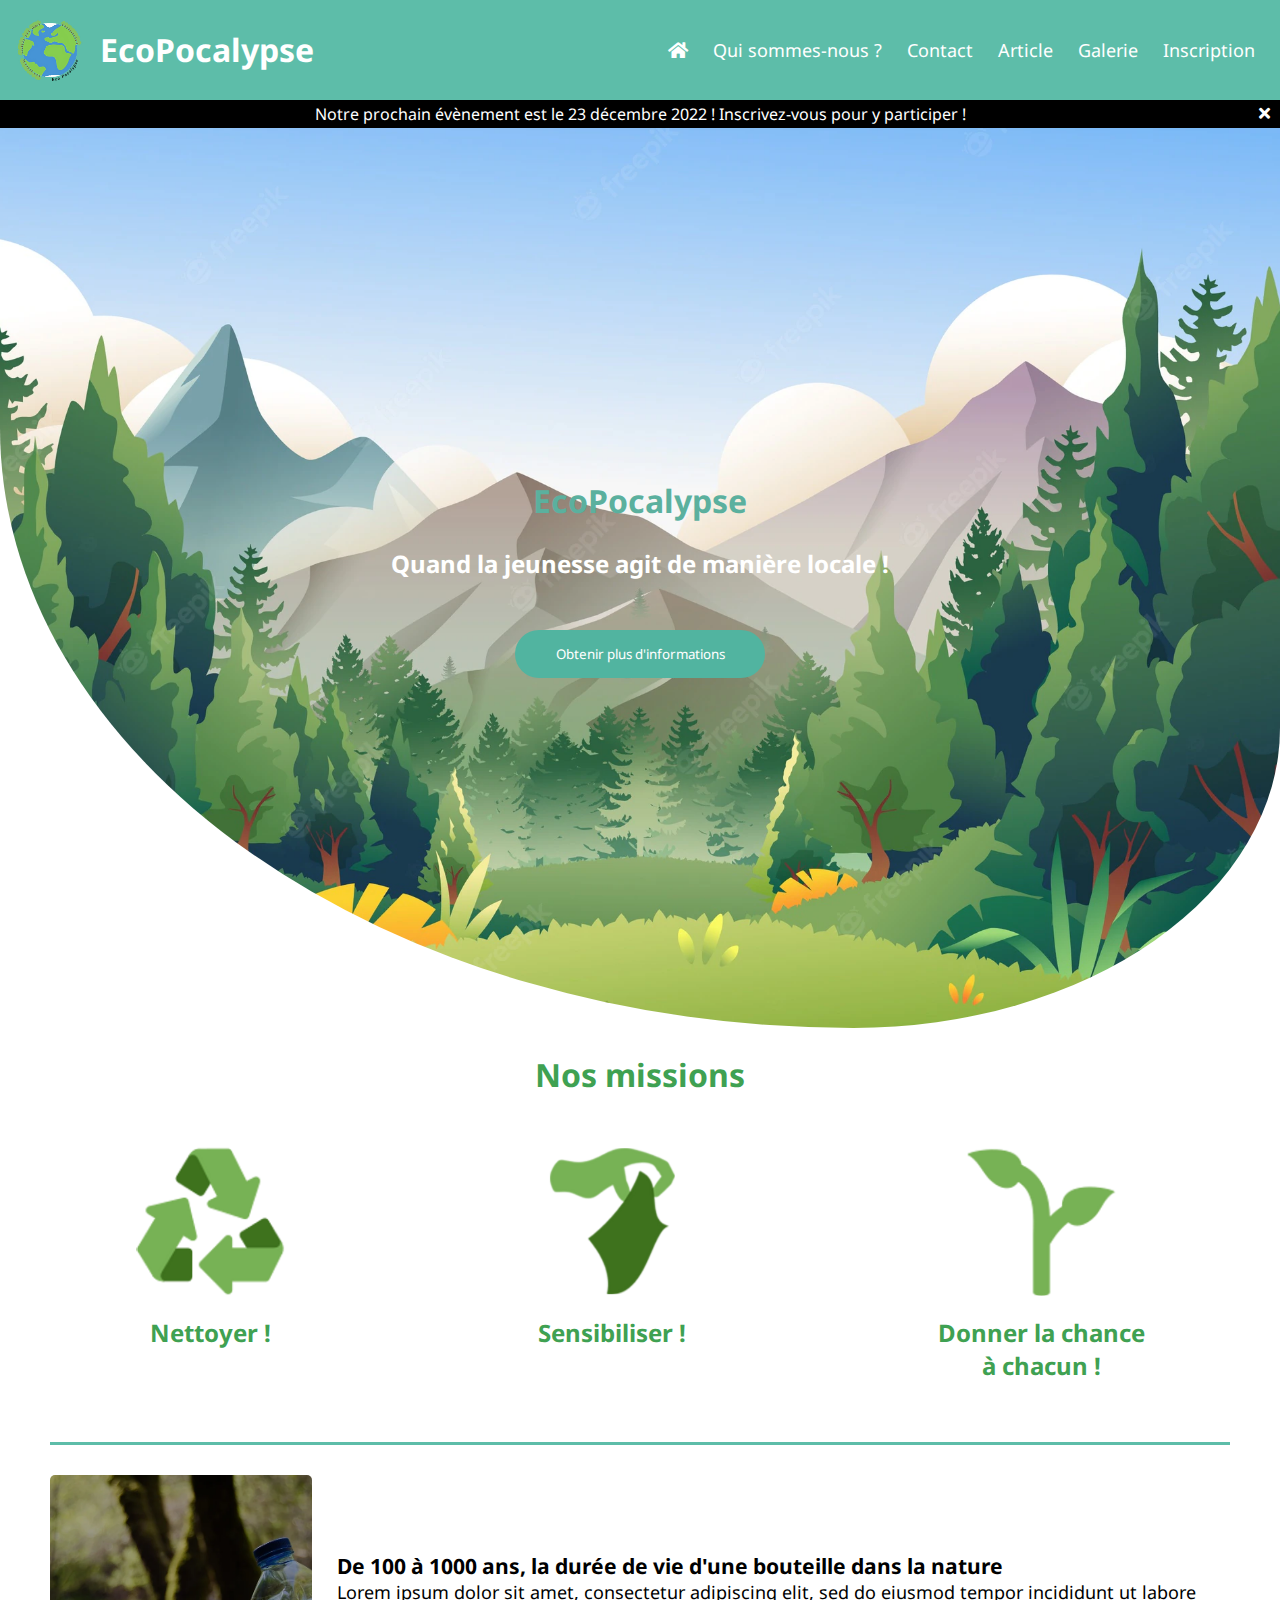
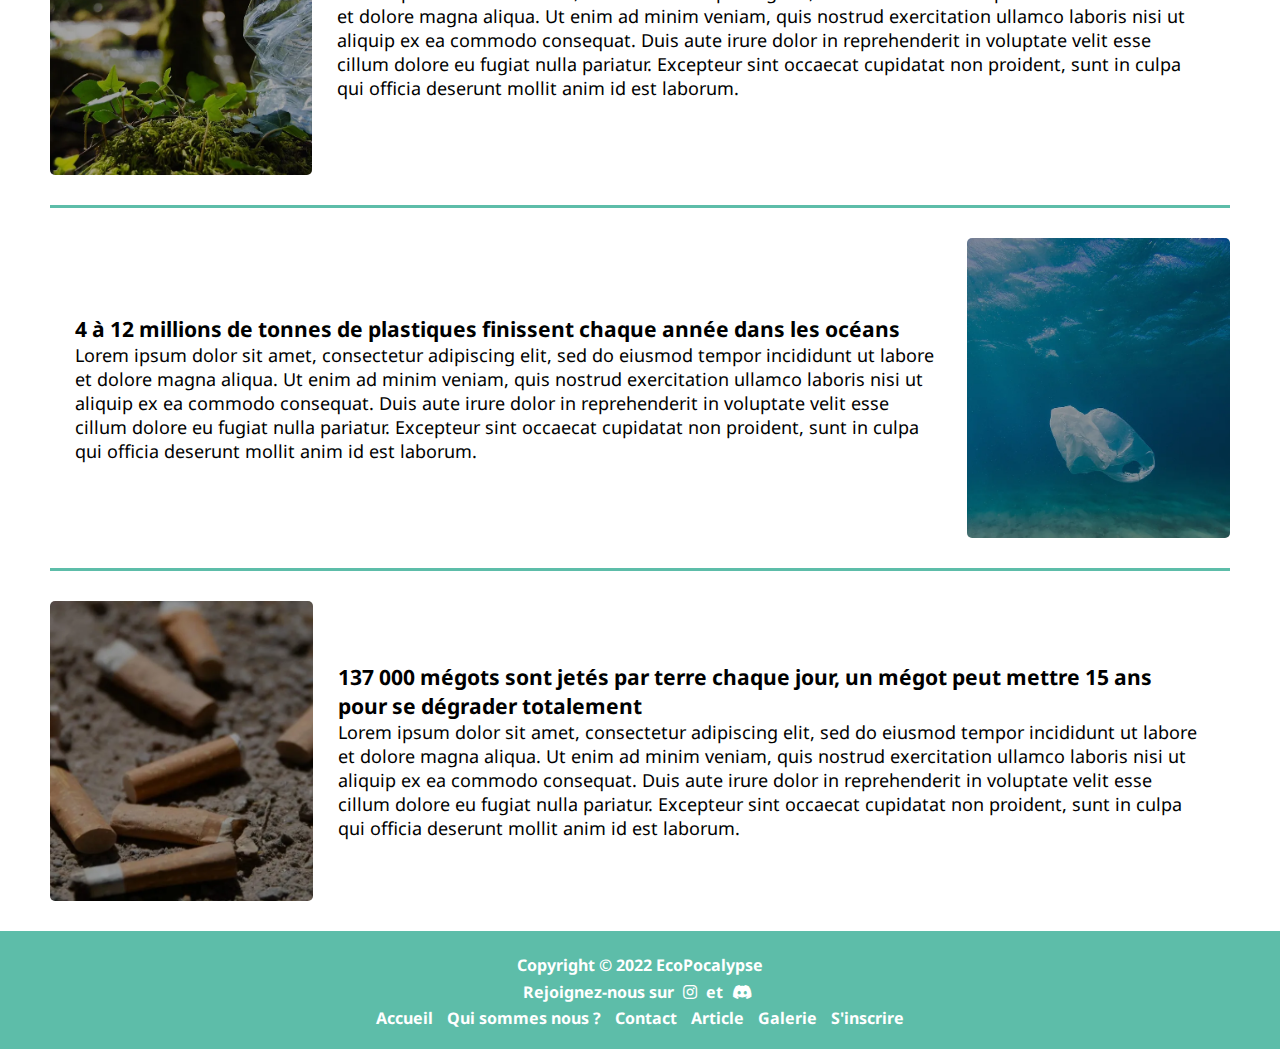
<file: index.html>
<!DOCTYPE html>
<html>
<head>
    <meta charset="UTF-8">
    <title>EcoPocalypse</title>
    <link rel="shortcut icon" href="assets/img/logo_asso.ico" type="image/x-icon">
    <link rel="stylesheet" href="assets/css/style.css">
    <link rel="stylesheet" href="http://use.fontawesome.com/releases/v5.15.4/css/all.css">
    <link rel="preconnect" href="https://fonts.googleapis.com">
    <link rel="preconnect" href="https://fonts.gstatic.com" crossorigin>
    <link href="https://fonts.googleapis.com/css2?family=Noto+Sans:wght@500&display=swap" rel="stylesheet">
</head>
    <body>
             <nav id="menu">
                     <img id="menu-logo" src="assets/img/logo_asso.webp" alt="logo_EcoPocalypse">
                 <a href="./index.html">
                     <h1 id="menu-name">EcoPocalypse</h1>
                 </a>
                    <div id="menu-list">
                        <a class="menu-item" href="index.html"><i class="fas fa-home"></i></a>
                        <a class="menu-item" href="about.html">Qui sommes-nous ?</a>
                        <a class="menu-item" href="contact.html">Contact</a>
                        <a class="menu-item" href="article.html">Article</a>
                        <a class="menu-item" href="gallery.html">Galerie</a>
                        <a class="menu-item" href="inscription.html">Inscription</a>
                    </div>
             </nav>
             <div id="agenda">Notre prochain évènement est le 23 décembre 2022 ! Inscrivez-vous pour y participer ! <i class="fas fa-times"></i></div>
             <div id="main">
                <h1 style="color: #5bb09e; margin-bottom: 25px">EcoPocalypse</h1>
                <h2>Quand la jeunesse agit de manière locale !</h2>
                 <a href="./about.html">
                <button id="moreInfo">Obtenir plus d'informations</button>
                 </a>
             </div>
             <h1 class="titre" style="color: rgb(63,161,82);">Nos missions</h1>
             <div class="missionContain"> 
                <div class="mission">
                    <img src="./assets/img/sensibiliser.webp" alt="">
                    <h2>Nettoyer !</h2>
                </div>
                <div class="mission">
                    <img src="./assets/img/recycle.webp" alt="">
                    <h2>Sensibiliser !</h2>
                </div>
                <div class="mission">
                    <img src="./assets/img/chance.webp" alt="">
                    <h2>Donner la chance<br>à chacun !</h2>
                </div>
             </div>
            <div class="invert">
                <div class="information">
                    <div class="informationtxt">
                        <h3>De 100 à 1000 ans, la durée de vie d'une bouteille dans la nature</h3>
                        Lorem ipsum dolor sit amet, consectetur adipiscing elit, sed do eiusmod tempor incididunt ut labore et dolore magna aliqua. Ut enim ad minim veniam, quis nostrud exercitation ullamco laboris nisi ut aliquip ex ea commodo consequat. Duis aute irure dolor in reprehenderit in voluptate velit esse cillum dolore eu fugiat nulla pariatur. Excepteur sint occaecat cupidatat non proident, sunt in culpa qui officia deserunt mollit anim id est laborum.
                    </div>
                    <img class="informationimg" src="./assets/img/bouteille.webp" alt="Photo d'une bouteille dans la nature">
                </div>
                <div class="information">
                    <div class="informationtxt">
                        <h3>4 à 12 millions de tonnes de plastiques finissent chaque année dans les océans</h3>
                        Lorem ipsum dolor sit amet, consectetur adipiscing elit, sed do eiusmod tempor incididunt ut labore et dolore magna aliqua. Ut enim ad minim veniam, quis nostrud exercitation ullamco laboris nisi ut aliquip ex ea commodo consequat. Duis aute irure dolor in reprehenderit in voluptate velit esse cillum dolore eu fugiat nulla pariatur. Excepteur sint occaecat cupidatat non proident, sunt in culpa qui officia deserunt mollit anim id est laborum.
                    </div>
                    <img class="informationimg" src="./assets/img/mer.webp" alt="Sac plastique dans la mer">
                </div>
                <div class="information">
                    <div class="informationtxt">
                        <h3>137 000 mégots sont jetés par terre chaque jour, un mégot peut mettre 15 ans pour se dégrader totalement</h3>
                        Lorem ipsum dolor sit amet, consectetur adipiscing elit, sed do eiusmod tempor incididunt ut labore et dolore magna aliqua. Ut enim ad minim veniam, quis nostrud exercitation ullamco laboris nisi ut aliquip ex ea commodo consequat. Duis aute irure dolor in reprehenderit in voluptate velit esse cillum dolore eu fugiat nulla pariatur. Excepteur sint occaecat cupidatat non proident, sunt in culpa qui officia deserunt mollit anim id est laborum.
                    </div>
                    <img class="informationimg" src="./assets/img/megots.webp" alt="Nombreux mégots dans la mer ">
                </div>
            </div>


             <footer>
                    <h4>Copyright © 2022 EcoPocalypse</h4>
                 <h4>Rejoignez-nous sur <a href="https://www.instagram.com/eco_pocalypse/?hl=fr"><i class="fab fa-instagram"></i></a>  et <a href="https://discord.gg/dvzsWpSbwV"><i class="fab fa-discord"></i></a></h4>
                 <h4>
                     <a href="./index.html">Accueil</a>
                     <a href="about.html">Qui sommes nous ?</a>
                     <a href="./contact.html">Contact</a>
                     <a href="./article.html">Article</a>
                     <a href="./gallery.html">Galerie</a>
                     <a href="./inscription.html">S'inscrire</a>
                 </h4>
                    
             </footer>
    </body>
</html>
</file>
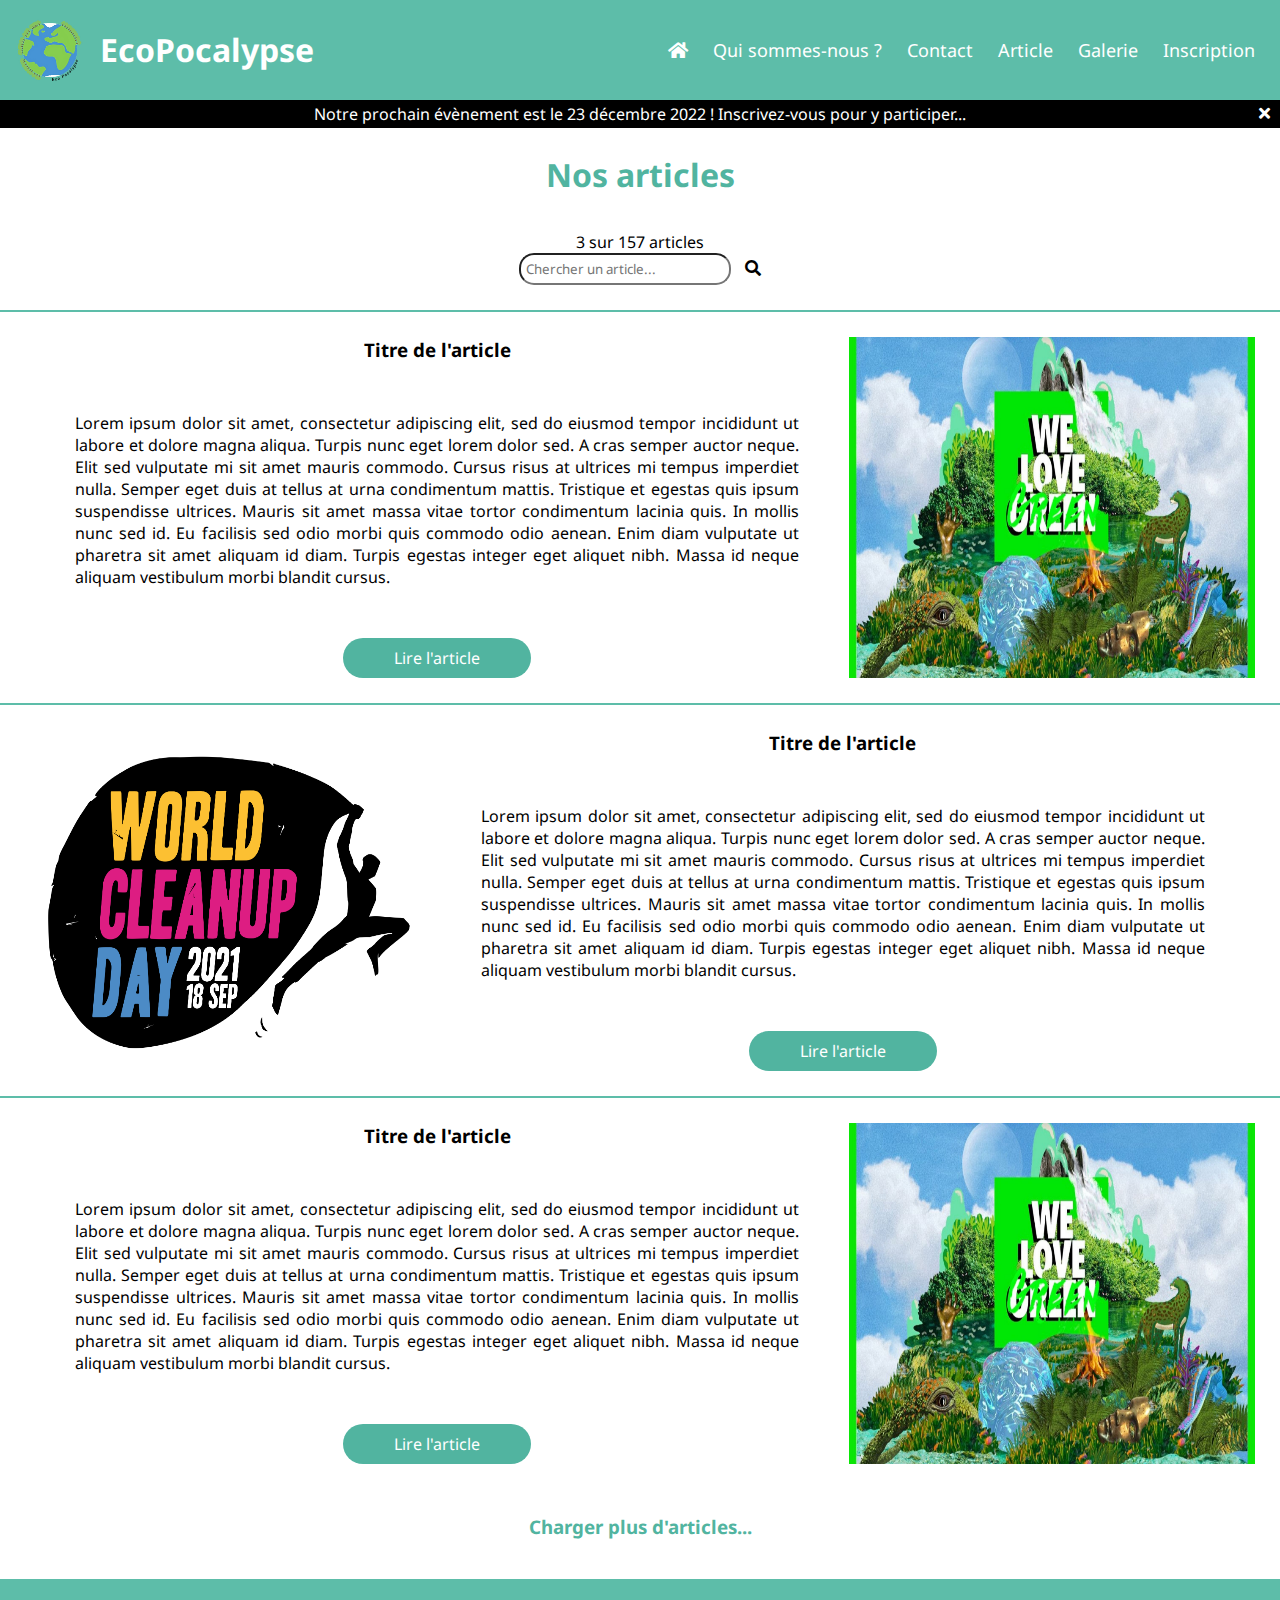
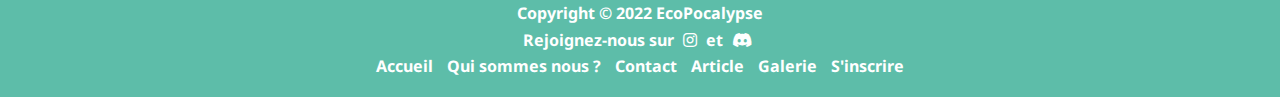
<file: article.html>
<!DOCTYPE html>
<html>
<head>
    <meta charset="UTF-8">
    <title>EcoPocalypse</title>
    <link rel="shortcut icon" href="assets/img/logo_asso.ico" type="image/x-icon">
    <link rel="stylesheet" href="assets/css/style.css">
    <link rel="stylesheet" href="http://use.fontawesome.com/releases/v5.15.4/css/all.css">
    <link rel="preconnect" href="https://fonts.googleapis.com">
    <link rel="preconnect" href="https://fonts.gstatic.com" crossorigin>
    <link href="https://fonts.googleapis.com/css2?family=Noto+Sans:wght@500&display=swap" rel="stylesheet">
</head>
    <body>
        <nav id="menu">
            <img id="menu-logo" src="assets/img/logo_asso.webp" alt="logo_EcoPocalypse">
            <h1 id="menu-name">EcoPocalypse</h1>
            <div id="menu-list">
                <a class="menu-item" href="index.html"><i class="fas fa-home"></i></a>
                <a class="menu-item" href="about.html">Qui sommes-nous ?</a>
                <a class="menu-item" href="contact.html">Contact</a>
                <a class="menu-item" href="article.html">Article</a>
                <a class="menu-item" href="gallery.html">Galerie</a>
                <a class="menu-item" href="inscription.html">Inscription</a>
            </div>
         </nav>
        <div id="agenda">Notre prochain évènement est le 23 décembre 2022 ! Inscrivez-vous pour y participer... <i class="fas fa-times"></i></div>

        <h1 class="titre"> Nos articles</h1>
        <div class="search">
           <p>3 sur 157 articles</p>
           <input type="text" name="search" id="search" placeholder="Chercher un article...">
            <label><i class="fas fa-search"></i></label>
        </div>
        <div class="articlecontain invert">
            <div class="article">
                <img src="./assets/img/WeLoveGreen.jpg" alt="temp">
                <div class="articletxt">
                    <h3 >Titre de l'article</h3>
                    <p>
                        Lorem ipsum dolor sit amet, consectetur adipiscing elit, sed do eiusmod tempor incididunt ut labore et dolore magna aliqua. Turpis nunc eget lorem dolor sed. A cras semper auctor neque. Elit sed vulputate mi sit amet mauris commodo. Cursus risus at ultrices mi tempus imperdiet nulla. Semper eget duis at tellus at urna condimentum mattis. Tristique et egestas quis ipsum suspendisse ultrices. Mauris sit amet massa vitae tortor condimentum lacinia quis. In mollis nunc sed id. Eu facilisis sed odio morbi quis commodo odio aenean. Enim diam vulputate ut pharetra sit amet aliquam id diam. Turpis egestas integer eget aliquet nibh. Massa id neque aliquam vestibulum morbi blandit cursus.
                    </p>
                    <a class="readButton" href="#">Lire l'article</a>
                </div>
            </div>
        
            <div class="article">
                <img src="./assets/img/WorldCleanUpDay.png" alt="temp">
                <div class="articletxt">
                    <h3 >Titre de l'article</h3>
                    <p>
                        Lorem ipsum dolor sit amet, consectetur adipiscing elit, sed do eiusmod tempor incididunt ut labore et dolore magna aliqua. Turpis nunc eget lorem dolor sed. A cras semper auctor neque. Elit sed vulputate mi sit amet mauris commodo. Cursus risus at ultrices mi tempus imperdiet nulla. Semper eget duis at tellus at urna condimentum mattis. Tristique et egestas quis ipsum suspendisse ultrices. Mauris sit amet massa vitae tortor condimentum lacinia quis. In mollis nunc sed id. Eu facilisis sed odio morbi quis commodo odio aenean. Enim diam vulputate ut pharetra sit amet aliquam id diam. Turpis egestas integer eget aliquet nibh. Massa id neque aliquam vestibulum morbi blandit cursus.
                    </p>
                    <a class="readButton" href="#">Lire l'article</a>
                </div>
            </div>
        
            <div class="article">
                <img src="./assets/img/WeLoveGreen.jpg" alt="temp">
                <div class="articletxt">
                    <h3>Titre de l'article</h3>
                    <p>
                        Lorem ipsum dolor sit amet, consectetur adipiscing elit, sed do eiusmod tempor incididunt ut labore et dolore magna aliqua. Turpis nunc eget lorem dolor sed. A cras semper auctor neque. Elit sed vulputate mi sit amet mauris commodo. Cursus risus at ultrices mi tempus imperdiet nulla. Semper eget duis at tellus at urna condimentum mattis. Tristique et egestas quis ipsum suspendisse ultrices. Mauris sit amet massa vitae tortor condimentum lacinia quis. In mollis nunc sed id. Eu facilisis sed odio morbi quis commodo odio aenean. Enim diam vulputate ut pharetra sit amet aliquam id diam. Turpis egestas integer eget aliquet nibh. Massa id neque aliquam vestibulum morbi blandit cursus.
                    </p>
                    <a class="readButton" href="#">Lire l'article</a>
                </div>

            </div>
        </div>
        

        <div>
           <h3 class="titre"> <a href="#">Charger plus d'articles...</a> </h3>
        </div>

        <footer>
            <h4>Copyright © 2022 EcoPocalypse</h4>
            <h4>Rejoignez-nous sur <a href="https://www.instagram.com/eco_pocalypse/?hl=fr"><i class="fab fa-instagram"></i></a>  et <a href="https://discord.gg/dvzsWpSbwV"><i class="fab fa-discord"></i></a></h4>
            <h4>
                <a href="./index.html">Accueil</a>
                <a href="about.html">Qui sommes nous ?</a>
                <a href="./contact.html">Contact</a>
                <a href="./article.html">Article</a>
                <a href="./gallery.html">Galerie</a>
                <a href="./inscription.html">S'inscrire</a>
            </h4>
            
        </footer>
    </body>
</html>
</file>
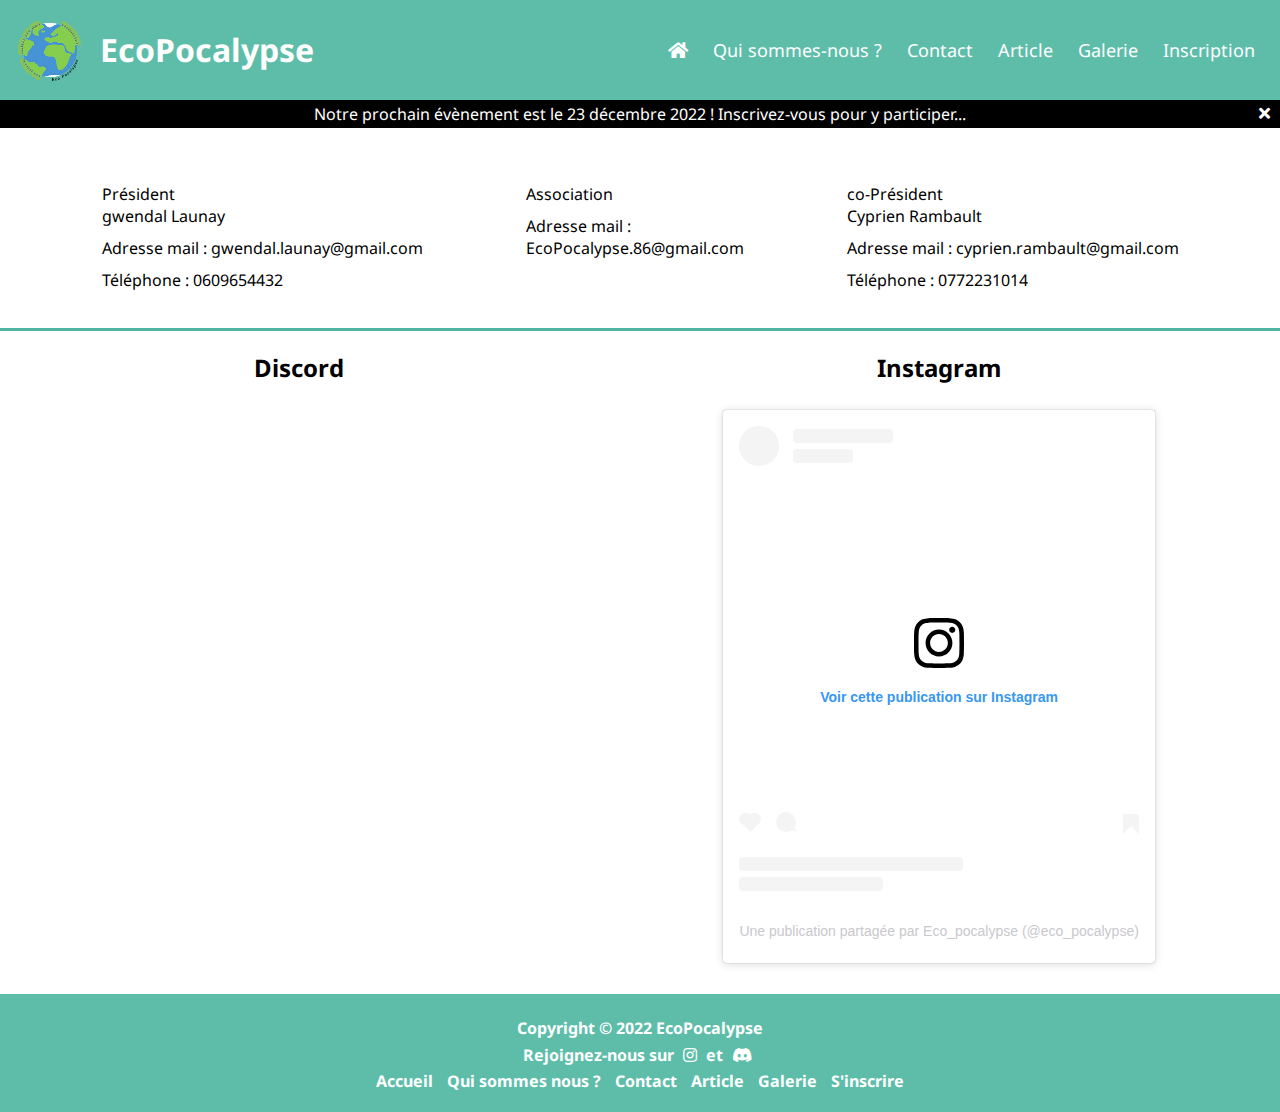
<file: contact.html>
<!DOCTYPE html>
<html>
<head>
    <meta charset="UTF-8">
    <title>EcoPocalypse</title>
    <link rel="shortcut icon" href="assets/img/logo_asso.ico" type="image/x-icon">
    <link rel="stylesheet" href="assets/css/style.css">
    <link rel="stylesheet" href="http://use.fontawesome.com/releases/v5.15.4/css/all.css">
    <link rel="preconnect" href="https://fonts.googleapis.com">
    <link rel="preconnect" href="https://fonts.gstatic.com" crossorigin>
    <link href="https://fonts.googleapis.com/css2?family=Noto+Sans:wght@500&display=swap" rel="stylesheet">
</head>
    <body>
        <nav id="menu">
            <img id="menu-logo" src="assets/img/logo_asso.webp" alt="logo_EcoPocalypse">
            <h1 id="menu-name">EcoPocalypse</h1>
            <ul id="menu-list">
                <a class="menu-item" href="index.html"><i class="fas fa-home"></i></a>
                <a class="menu-item" href="about.html">Qui sommes-nous ?</a>
                <a class="menu-item" href="contact.html">Contact</a>
                <a class="menu-item" href="article.html">Article</a>
                <a class="menu-item" href="gallery.html">Galerie</a>
                <a class="menu-item" href="inscription.html">Inscription</a>
            </ul>
         </nav>
        <div id="agenda">Notre prochain évènement est le 23 décembre 2022 ! Inscrivez-vous pour y participer... <i class="fas fa-times"></i></div>


        <div >
            <ul class="ContainMember">
                <ul class="member">
                    <li>Président<br>gwendal Launay</li>
                    <li>Adresse mail : gwendal.launay@gmail.com</li>
                    <li>Téléphone : 0609654432</li>
                </ul>
                <ul class="member">
                    <li>Association</li>
                    <li>Adresse mail : <br>EcoPocalypse.86@gmail.com</li>
                </ul>
                
                <ul class="member">
                    <li>co-Président<br>Cyprien  Rambault</li>
                    <li>Adresse mail : cyprien.rambault@gmail.com</li>
                    <li>Téléphone : 0772231014</li>
                </ul>
            </ul>
        </div>
        <div class="socialmedia">
            <div class="mediabox">
                <h2>Discord</h2>
                <iframe src="https://discord.com/widget?id=736324221654925424&theme=dark" width="350" height="500" allowtransparency="true" frameborder="0" sandbox="allow-popups allow-popups-to-escape-sandbox allow-same-origin allow-scripts"></iframe>
            </div>
            <div class="mediabox">
                <h2>Instagram</h2>
                <blockquote class="instagram-media" data-instgrm-captioned data-instgrm-permalink="https://www.instagram.com/p/CkWLL6UsOqz/?utm_source=ig_embed&amp;utm_campaign=loading" data-instgrm-version="14" style=" background:#FFF; border:0; border-radius:3px; box-shadow:0 0 1px 0 rgba(0,0,0,0.5),0 1px 10px 0 rgba(0,0,0,0.15); margin: 1px; max-width:540px; min-width:326px; padding:0; width:99.375%; width:-webkit-calc(100% - 2px); width:calc(100% - 2px);"><div style="padding:16px;"> <a href="https://www.instagram.com/p/CkWLL6UsOqz/?utm_source=ig_embed&amp;utm_campaign=loading" style=" background:#FFFFFF; line-height:0; padding:0 0; text-align:center; text-decoration:none; width:100%;" target="_blank"> <div style=" display: flex; flex-direction: row; align-items: center;"> <div style="background-color: #F4F4F4; border-radius: 50%; flex-grow: 0; height: 40px; margin-right: 14px; width: 40px;"></div> <div style="display: flex; flex-direction: column; flex-grow: 1; justify-content: center;"> <div style=" background-color: #F4F4F4; border-radius: 4px; flex-grow: 0; height: 14px; margin-bottom: 6px; width: 100px;"></div> <div style=" background-color: #F4F4F4; border-radius: 4px; flex-grow: 0; height: 14px; width: 60px;"></div></div></div><div style="padding: 19% 0;"></div> <div style="display:block; height:50px; margin:0 auto 12px; width:50px;"><svg width="50px" height="50px" viewBox="0 0 60 60" version="1.1" xmlns="https://www.w3.org/2000/svg" xmlns:xlink="https://www.w3.org/1999/xlink"><g stroke="none" stroke-width="1" fill="none" fill-rule="evenodd"><g transform="translate(-511.000000, -20.000000)" fill="#000000"><g><path d="M556.869,30.41 C554.814,30.41 553.148,32.076 553.148,34.131 C553.148,36.186 554.814,37.852 556.869,37.852 C558.924,37.852 560.59,36.186 560.59,34.131 C560.59,32.076 558.924,30.41 556.869,30.41 M541,60.657 C535.114,60.657 530.342,55.887 530.342,50 C530.342,44.114 535.114,39.342 541,39.342 C546.887,39.342 551.658,44.114 551.658,50 C551.658,55.887 546.887,60.657 541,60.657 M541,33.886 C532.1,33.886 524.886,41.1 524.886,50 C524.886,58.899 532.1,66.113 541,66.113 C549.9,66.113 557.115,58.899 557.115,50 C557.115,41.1 549.9,33.886 541,33.886 M565.378,62.101 C565.244,65.022 564.756,66.606 564.346,67.663 C563.803,69.06 563.154,70.057 562.106,71.106 C561.058,72.155 560.06,72.803 558.662,73.347 C557.607,73.757 556.021,74.244 553.102,74.378 C549.944,74.521 548.997,74.552 541,74.552 C533.003,74.552 532.056,74.521 528.898,74.378 C525.979,74.244 524.393,73.757 523.338,73.347 C521.94,72.803 520.942,72.155 519.894,71.106 C518.846,70.057 518.197,69.06 517.654,67.663 C517.244,66.606 516.755,65.022 516.623,62.101 C516.479,58.943 516.448,57.996 516.448,50 C516.448,42.003 516.479,41.056 516.623,37.899 C516.755,34.978 517.244,33.391 517.654,32.338 C518.197,30.938 518.846,29.942 519.894,28.894 C520.942,27.846 521.94,27.196 523.338,26.654 C524.393,26.244 525.979,25.756 528.898,25.623 C532.057,25.479 533.004,25.448 541,25.448 C548.997,25.448 549.943,25.479 553.102,25.623 C556.021,25.756 557.607,26.244 558.662,26.654 C560.06,27.196 561.058,27.846 562.106,28.894 C563.154,29.942 563.803,30.938 564.346,32.338 C564.756,33.391 565.244,34.978 565.378,37.899 C565.522,41.056 565.552,42.003 565.552,50 C565.552,57.996 565.522,58.943 565.378,62.101 M570.82,37.631 C570.674,34.438 570.167,32.258 569.425,30.349 C568.659,28.377 567.633,26.702 565.965,25.035 C564.297,23.368 562.623,22.342 560.652,21.575 C558.743,20.834 556.562,20.326 553.369,20.18 C550.169,20.033 549.148,20 541,20 C532.853,20 531.831,20.033 528.631,20.18 C525.438,20.326 523.257,20.834 521.349,21.575 C519.376,22.342 517.703,23.368 516.035,25.035 C514.368,26.702 513.342,28.377 512.574,30.349 C511.834,32.258 511.326,34.438 511.181,37.631 C511.035,40.831 511,41.851 511,50 C511,58.147 511.035,59.17 511.181,62.369 C511.326,65.562 511.834,67.743 512.574,69.651 C513.342,71.625 514.368,73.296 516.035,74.965 C517.703,76.634 519.376,77.658 521.349,78.425 C523.257,79.167 525.438,79.673 528.631,79.82 C531.831,79.965 532.853,80.001 541,80.001 C549.148,80.001 550.169,79.965 553.369,79.82 C556.562,79.673 558.743,79.167 560.652,78.425 C562.623,77.658 564.297,76.634 565.965,74.965 C567.633,73.296 568.659,71.625 569.425,69.651 C570.167,67.743 570.674,65.562 570.82,62.369 C570.966,59.17 571,58.147 571,50 C571,41.851 570.966,40.831 570.82,37.631"></path></g></g></g></svg></div><div style="padding-top: 8px;"> <div style=" color:#3897f0; font-family:Arial,sans-serif; font-size:14px; font-style:normal; font-weight:550; line-height:18px;">Voir cette publication sur Instagram</div></div><div style="padding: 12.5% 0;"></div> <div style="display: flex; flex-direction: row; margin-bottom: 14px; align-items: center;"><div> <div style="background-color: #F4F4F4; border-radius: 50%; height: 12.5px; width: 12.5px; transform: translateX(0px) translateY(7px);"></div> <div style="background-color: #F4F4F4; height: 12.5px; transform: rotate(-45deg) translateX(3px) translateY(1px); width: 12.5px; flex-grow: 0; margin-right: 14px; margin-left: 2px;"></div> <div style="background-color: #F4F4F4; border-radius: 50%; height: 12.5px; width: 12.5px; transform: translateX(9px) translateY(-18px);"></div></div><div style="margin-left: 8px;"> <div style=" background-color: #F4F4F4; border-radius: 50%; flex-grow: 0; height: 20px; width: 20px;"></div> <div style=" width: 0; height: 0; border-top: 2px solid transparent; border-left: 6px solid #f4f4f4; border-bottom: 2px solid transparent; transform: translateX(16px) translateY(-4px) rotate(30deg)"></div></div><div style="margin-left: auto;"> <div style=" width: 0px; border-top: 8px solid #F4F4F4; border-right: 8px solid transparent; transform: translateY(16px);"></div> <div style=" background-color: #F4F4F4; flex-grow: 0; height: 12px; width: 16px; transform: translateY(-4px);"></div> <div style=" width: 0; height: 0; border-top: 8px solid #F4F4F4; border-left: 8px solid transparent; transform: translateY(-4px) translateX(8px);"></div></div></div> <div style="display: flex; flex-direction: column; flex-grow: 1; justify-content: center; margin-bottom: 24px;"> <div style=" background-color: #F4F4F4; border-radius: 4px; flex-grow: 0; height: 14px; margin-bottom: 6px; width: 224px;"></div> <div style=" background-color: #F4F4F4; border-radius: 4px; flex-grow: 0; height: 14px; width: 144px;"></div></div></a><p style=" color:#c9c8cd; font-family:Arial,sans-serif; font-size:14px; line-height:17px; margin-bottom:0; margin-top:8px; overflow:hidden; padding:8px 0 7px; text-align:center; text-overflow:ellipsis; white-space:nowrap;"><a href="https://www.instagram.com/p/CkWLL6UsOqz/?utm_source=ig_embed&amp;utm_campaign=loading" style=" color:#c9c8cd; font-family:Arial,sans-serif; font-size:14px; font-style:normal; font-weight:normal; line-height:17px; text-decoration:none;" target="_blank">Une publication partagée par Eco_pocalypse (@eco_pocalypse)</a></p></div></blockquote> <script async src="//www.instagram.com/embed.js"></script>
            </div>
            
        </div>
          
            <footer>
                <h4>Copyright © 2022 EcoPocalypse</h4>
                <h4>Rejoignez-nous sur <a href="https://www.instagram.com/eco_pocalypse/?hl=fr"><i class="fab fa-instagram"></i></a>  et <a href="https://discord.gg/dvzsWpSbwV"><i class="fab fa-discord"></i></a></h4>
                <h4>
                    <a href="./index.html">Accueil</a>
                    <a href="about.html">Qui sommes nous ?</a>
                    <a href="./contact.html">Contact</a>
                    <a href="./article.html">Article</a>
                    <a href="./gallery.html">Galerie</a>
                    <a href="./inscription.html">S'inscrire</a>
                </h4>
                
            </footer>
    </body>
</html>
</file>
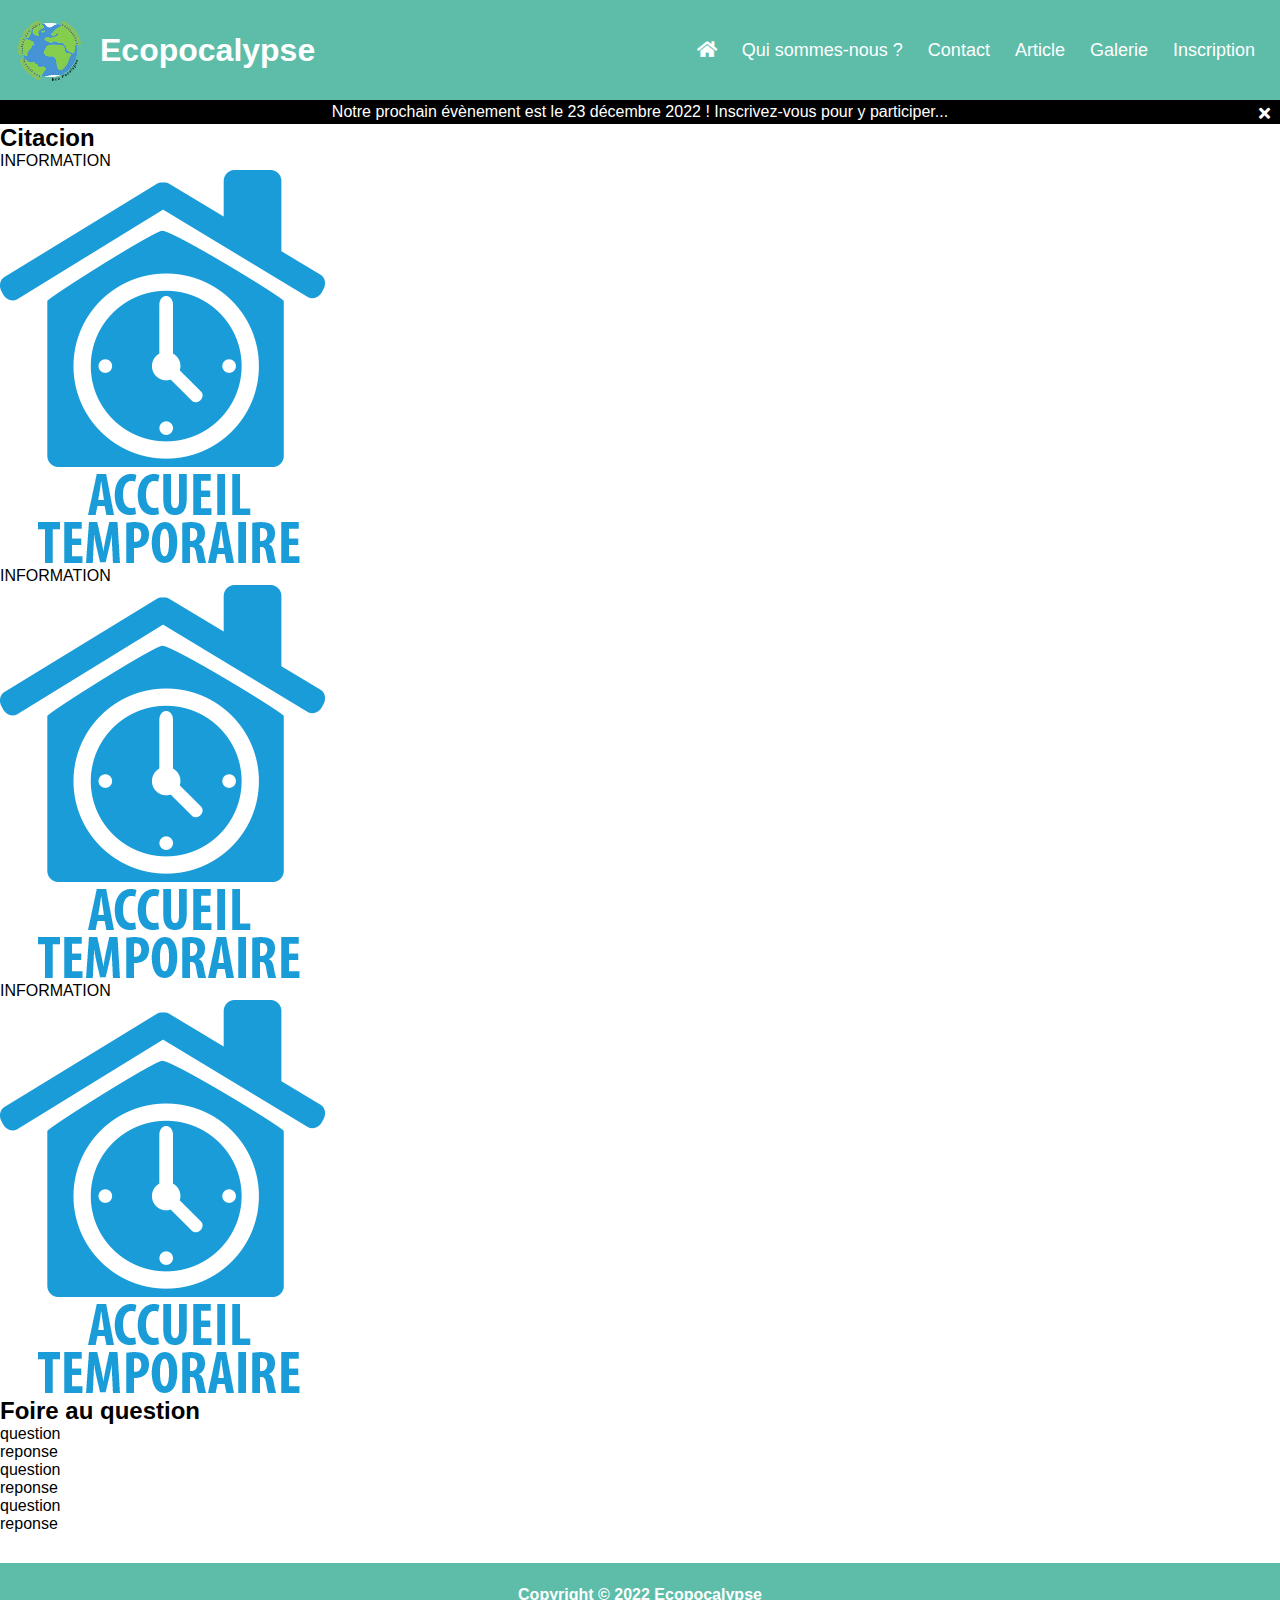
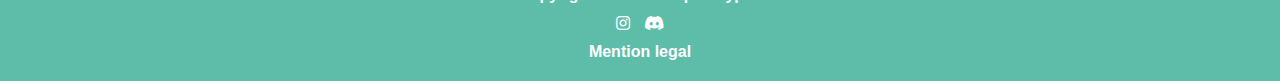
<file: faq.html>
<!DOCTYPE html>
<html>
<head>
    <meta charset="UTF-8">
    <title>Ecopocalypse</title>
    <link rel="shortcut icon" href="./assets/img/logo_asso.ico" type="image/x-icon">
    <link rel="stylesheet" href="./assets/css/style.css">
    <link rel="stylesheet" href="http://use.fontawesome.com/releases/v5.15.4/css/all.css">
</head>
    <body>
        <nav id="menu">
            <img id="menu-logo" src="assets/img/logo_asso.webp" alt="logo_ecopocalypse">
            <h1 id="menu-name">Ecopocalypse</h1>
            <ul id="menu-list">
                <a class="menu-item" href="index.html"><i class="fas fa-home"></i></a>
                <a class="menu-item" href="faq.html">Qui sommes-nous ?</a>
                <a class="menu-item" href="contact.html">Contact</a>
                <a class="menu-item" href="article.html">Article</a>
                <a class="menu-item" href="gallery.html">Galerie</a>
                <a class="menu-item" href="inscription.html">Inscription</a>
            </ul>
         </nav>

        <div id="agenda">Notre prochain évènement est le 23 décembre 2022 ! Inscrivez-vous pour y participer... <i class="fas fa-times"></i></div>

        <div>
            <h2>Citacion</h2>
         </div>
         <div>
            <ul>
                <li><p>INFORMATION</p><img src="./assets/img/temp.png" alt="temp" ></li>
                    
                <li><p>INFORMATION</p><img src="./assets/img/temp.png" alt="temp"></li>

                <li><p>INFORMATION</p><img src="./assets/img/temp.png" alt="temp"></li>
            </ul>
         </div>
         <div>
            <h2>Foire au question</h2>
            <ul>
                <ul>
                    <li>question</li>
                    <li>reponse</li>
                </ul>
                <ul>
                    <li>question</li>
                    <li>reponse</li>
                </ul>
                <ul>
                    <li>question</li>
                    <li>reponse</li>
                </ul>
            </ul>
         </div>


        <footer>
            <h4>Copyright © 2022 Ecopocalypse</h4>
            <h4><a href="https://www.instagram.com/eco_pocalypse/?hl=fr"><i class="fab fa-instagram"></i></a> <a href="https://discord.gg/dvzsWpSbwV"><i class="fab fa-discord"></i></a></h4>
            <h4><a href="#">Mention legal</a></h4>
            
        </footer>
    </body>
</html>
</file>
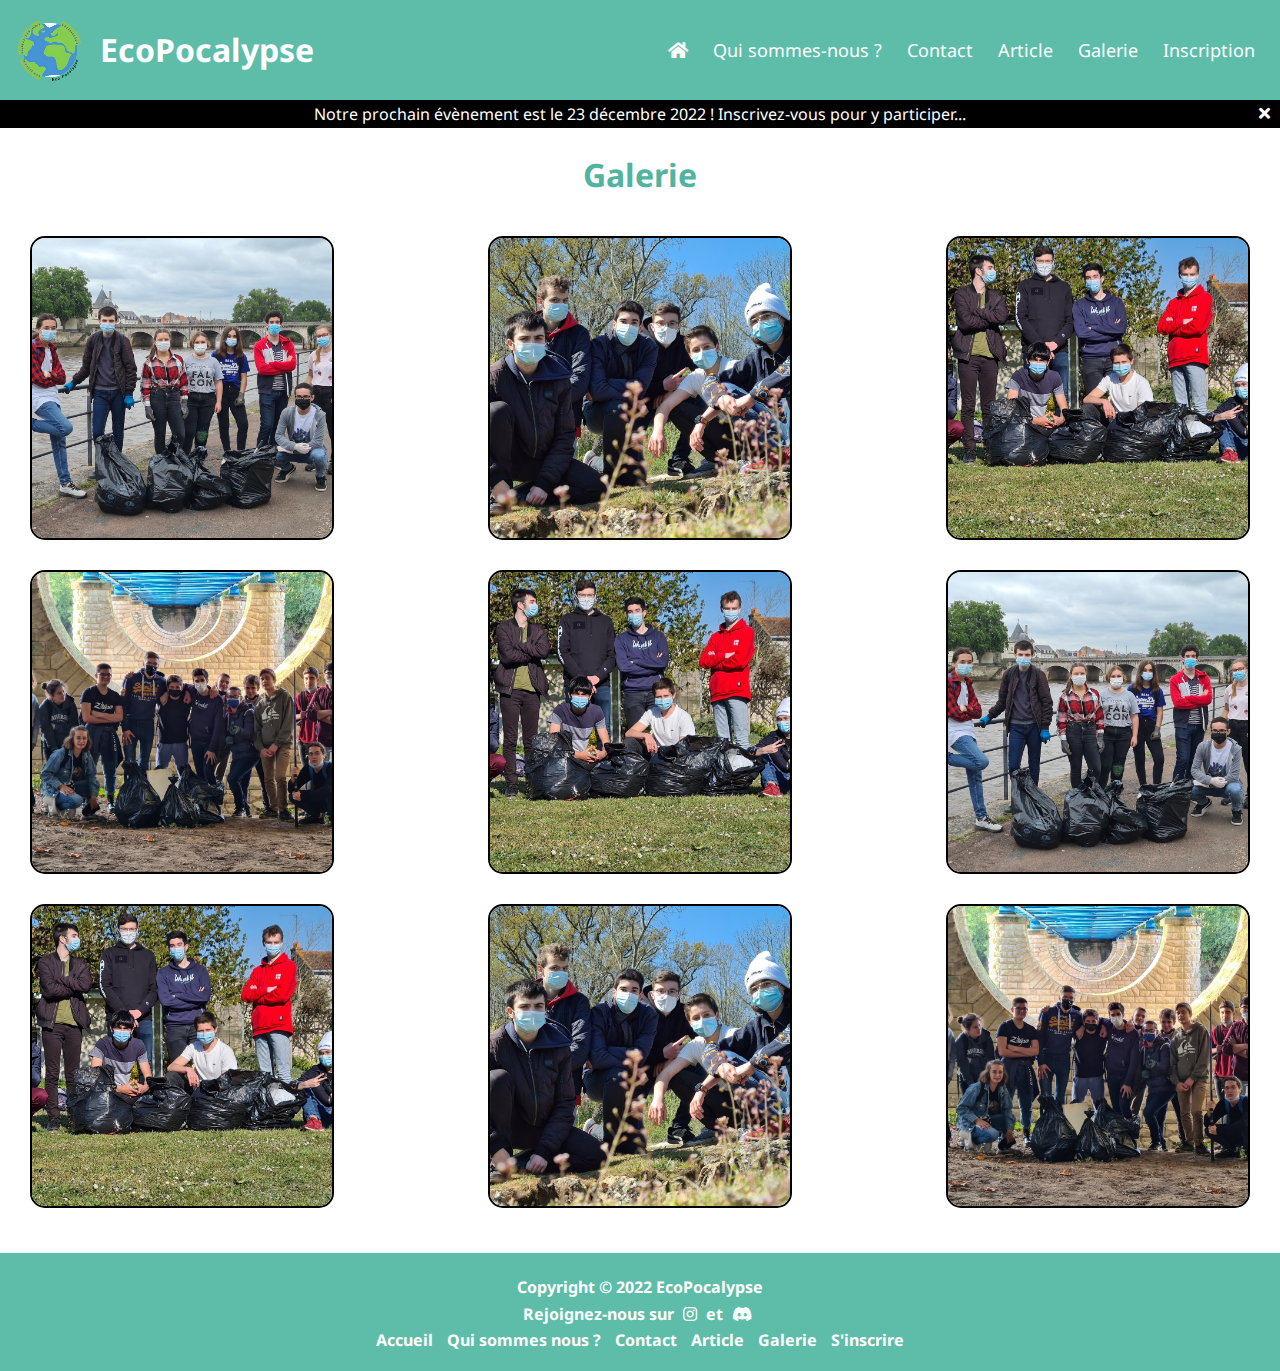
<file: gallery.html>
<!DOCTYPE html>
<html>
<head>
    <meta charset="UTF-8">
    <title>EcoPocalypse</title>
    <link rel="shortcut icon" href="assets/img/logo_asso.ico" type="image/x-icon">
    <link rel="stylesheet" href="assets/css/style.css">
    <link rel="stylesheet" href="http://use.fontawesome.com/releases/v5.15.4/css/all.css">
    <link rel="preconnect" href="https://fonts.googleapis.com">
    <link rel="preconnect" href="https://fonts.gstatic.com" crossorigin>
    <link href="https://fonts.googleapis.com/css2?family=Noto+Sans:wght@500&display=swap" rel="stylesheet">
</head>
    <body>
        <nav id="menu">
            <img id="menu-logo" src="./assets/img/logo_asso.webp" alt="logo_EcoPocalypse">
            <a href="./index.html">
                <h1 id="menu-name">EcoPocalypse</h1>
            </a>
            <div id="menu-list">
                <a class="menu-item" href="index.html"><i class="fas fa-home"></i></a>
                <a class="menu-item" href="about.html">Qui sommes-nous ?</a>
                <a class="menu-item" href="contact.html">Contact</a>
                <a class="menu-item" href="article.html">Article</a>
                <a class="menu-item" href="gallery.html">Galerie</a>
                <a class="menu-item" href="inscription.html">Inscription</a>
            </div>
         </nav>

        <div id="agenda">Notre prochain évènement est le 23 décembre 2022 ! Inscrivez-vous pour y participer... <i class="fas fa-times"></i></div>

        <h1 class="titre">Galerie</h1>
         <div id="gallery-container">
             <div class="gallery-pic">
                 <img src="./assets/img/2022-01-19.jpg" alt="temp">
                 <div>
                     <h3>Ouvrir l'image</h3>
                 </div>
             </div>
             <div class="gallery-pic"><img src="./assets/img/20210414_120545.jpg" alt="temp">
                 <div>
                     <h3>Ouvrir l'image</h3>
                 </div></div>
             <div class="gallery-pic"><img src="./assets/img/20210414_174258.jpg" alt="temp">
                 <div>
                     <h3>Ouvrir l'image</h3>
                 </div></div>

             <div class="gallery-pic"><img src="./assets/img/IMG-1410.JPG" alt="temp">
                 <div>
                     <h3>Ouvrir l'image</h3>
                 </div></div>
             <div class="gallery-pic"><img src="./assets/img/20210414_174258.jpg" alt="temp">
                 <div>
                     <h3>Ouvrir l'image</h3>
                 </div></div>
             <div class="gallery-pic"><img src="./assets/img/2022-01-19.jpg" alt="temp">
                 <div>
                     <h3>Ouvrir l'image</h3>
                 </div></div>

             <div class="gallery-pic"><img src="./assets/img/20210414_174258.jpg" alt="temp">
                 <div>
                     <h3>Ouvrir l'image</h3>
                 </div></div>
             <div class="gallery-pic"><img src="./assets/img/20210414_120545.jpg" alt="temp">
                 <div>
                     <h3>Ouvrir l'image</h3>
                 </div></div>
            <div class="gallery-pic"><img src="./assets/img/IMG-1410.JPG" alt="temp">
                 <div>
                     <h3>Ouvrir l'image</h3>
                 </div></div>
         </div>


        <footer>
            <h4>Copyright © 2022 EcoPocalypse</h4>
            <h4>Rejoignez-nous sur <a href="https://www.instagram.com/eco_pocalypse/?hl=fr"><i class="fab fa-instagram"></i></a>  et <a href="https://discord.gg/dvzsWpSbwV"><i class="fab fa-discord"></i></a></h4>
            <h4>
                <a href="./index.html">Accueil</a>
                <a href="about.html">Qui sommes nous ?</a>
                <a href="./contact.html">Contact</a>
                <a href="./article.html">Article</a>
                <a href="./gallery.html">Galerie</a>
                <a href="./inscription.html">S'inscrire</a>
            </h4>
            
        </footer>
    </body>
</html>
</file>
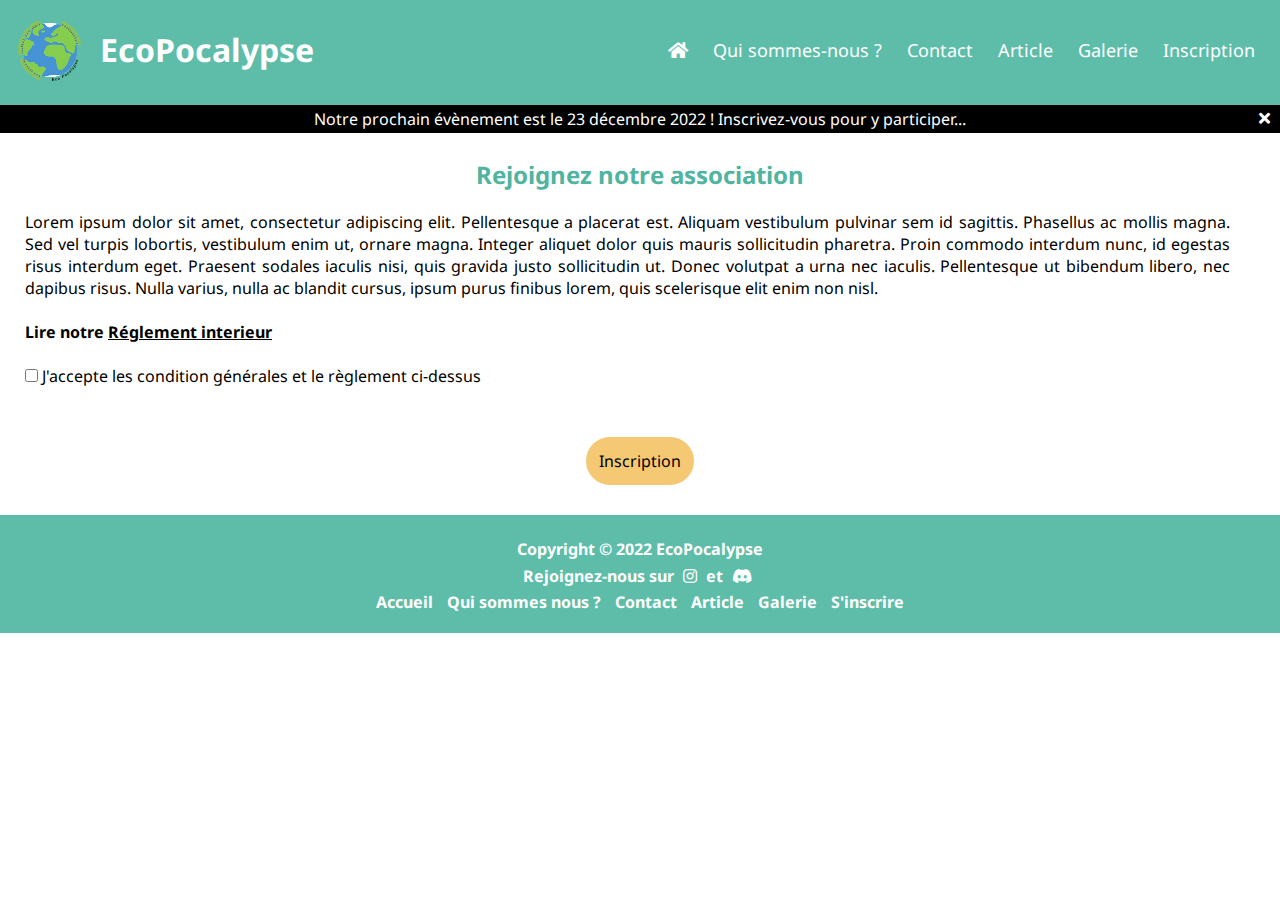
<file: inscription.html>
<!DOCTYPE html>
<html>
<head>
    <meta charset="UTF-8">
    <title>EcoPocalypse</title>
    <link rel="shortcut icon" href="assets/img/logo_asso.ico" type="image/x-icon">
    <link rel="stylesheet" href="assets/css/style.css">
    <link rel="stylesheet" href="http://use.fontawesome.com/releases/v5.15.4/css/all.css">
    <link rel="preconnect" href="https://fonts.googleapis.com">
    <link rel="preconnect" href="https://fonts.gstatic.com" crossorigin>
    <link href="https://fonts.googleapis.com/css2?family=Noto+Sans:wght@500&display=swap" rel="stylesheet">
</head>
    <body>
        <nav id="menu">
            <a href="index.html">
            <img id="menu-logo" src="assets/img/logo_asso.webp" alt="logo_EcoPocalypse">
            </a>
            <h1 id="menu-name">EcoPocalypse</h1>
            <div id="menu-list">
                <a class="menu-item" href="index.html"><i class="fas fa-home"></i></a>
                <a class="menu-item" href="about.html">Qui sommes-nous ?</a>
                <a class="menu-item" href="contact.html">Contact</a>
                <a class="menu-item" href="article.html">Article</a>
                <a class="menu-item" href="gallery.html">Galerie</a>
                <a class="menu-item" href="inscription.html">Inscription</a>
            </div>
         </nav>

        <div id="agenda">Notre prochain évènement est le 23 décembre 2022 ! Inscrivez-vous pour y participer... <i class="fas fa-times"></i></div>

        <div>
            <h2 class="titre">Rejoignez notre association</h2>
            <p class="condition">
                Lorem ipsum dolor sit amet, consectetur adipiscing elit. Pellentesque a placerat est. Aliquam vestibulum pulvinar sem id sagittis. Phasellus ac mollis magna. Sed vel turpis lobortis, vestibulum enim ut, ornare magna. Integer aliquet dolor quis mauris sollicitudin pharetra. Proin commodo interdum nunc, id egestas risus interdum eget. Praesent sodales iaculis nisi, quis gravida justo sollicitudin ut. Donec volutpat a urna nec iaculis. Pellentesque ut bibendum libero, nec dapibus risus. Nulla varius, nulla ac blandit cursus, ipsum purus finibus lorem, quis scelerisque elit enim non nisl. 
                <br><br>
                <strong>Lire notre <a style="text-decoration: underline" href="https://81bea34b-cd45-4f43-943c-44442804e208.filesusr.com/ugd/008788_e04d79cab84e473e856d12d5e87067eb.pdf">Réglement interieur</a></strong>

                <br><br>
                <input type="checkbox" name="conditions" id="">
                J'accepte les condition générales et le règlement ci-dessus
            </p>
         </div>
         <div class="containeIsc">
            <a class="InscriptionButton" href="https://EcoPocalypse.s2.yapla.com/fr/espace-membres/adhesion/">Inscription</a>
         </div>
             <footer>
                 <h4>Copyright © 2022 EcoPocalypse</h4>
                 <h4>Rejoignez-nous sur <a href="https://www.instagram.com/eco_pocalypse/?hl=fr"><i class="fab fa-instagram"></i></a>  et <a href="https://discord.gg/dvzsWpSbwV"><i class="fab fa-discord"></i></a></h4>
                 <h4>
                     <a href="./index.html">Accueil</a>
                     <a href="about.html">Qui sommes nous ?</a>
                     <a href="./contact.html">Contact</a>
                     <a href="./article.html">Article</a>
                     <a href="./gallery.html">Galerie</a>
                     <a href="./inscription.html">S'inscrire</a>
                 </h4>
                    
             </footer>
    </body>
</html>
</file>
<file: assets/css/style.css>
* {
    margin: 0;
    padding: 0;
    font-family: 'Noto Sans', sans-serif;
}

html, body {
    position: relative;
    margin: 0;
    padding: 0;
    height: 100%;
}

a {
    text-decoration: none;
    color: inherit;
}

/* 2ECC71 */
/* 27AE60 */

#menu {
    position: relative;
    background-color: #5DBDA9;
    display: flex;
    color: #fff;
    width: 100%;
    margin: 0;
}

#menu-logo {
    width: 100px;
    height: 100px;
}

#menu-name {
    margin-top: 0; margin-bottom: 0;
    line-height: 100px;
}

#menu-list {
    position: absolute;
    list-style: none;
    display: flex;
    justify-content: space-around;
    bottom: auto;
    right: 0px;
    margin-top: 0;
    height: 100%;
}

.menu-item {
    line-height: 100px;
    font-size: 18px;
    text-align: center;
    margin-right: 25px;
}

.menu-item:hover {
    cursor: pointer;
    border-bottom: #fff 4px solid;
}

#agenda {
    top: 0;
    position: relative;
    margin: 0;
    background-color: black;
    color: white;
    text-align: center;
    padding: 3px;
}

#agenda > i {
    position: absolute;
    cursor: pointer;
    float: right;
    right: 10px;
    top: 5px;
}

footer {
    background-color: #5DBDA9;
    color: #ffffff;
    border-top: solid #5DBDA9 3px;
    display: flex;
    flex-direction: column;
    align-items: center;
    justify-content: space-between;
    padding: 20px;
    margin-top: 30px;
    height: 75px;
}

footer > h4 > a {
    margin-left: 5px;
    margin-right: 5px;
}

#main {
    display: flex;
    flex-direction: column;
    align-items: center;
    justify-content: center;
    position: relative;
    height: 100%;
    background: center no-repeat url("../img/paysage-montagne-degrade_52683-77407.webp");
    background-size: cover;
    border-bottom-left-radius: 100%;
    border-bottom-right-radius: 50%;
    text-align: center;
    color: #ffffff;
}

.member {
    display: flex;
    flex-direction: column;
    list-style: none;
}

.ContainMember {
    display: flex;
    justify-content: center;
    justify-content: space-around;
    
    padding: 50px;
    padding-bottom: 75px;
    height: 75px;
    
    margin-bottom: 20px;
    border-bottom: #51b4a0 solid;
    
}

 .member > li {
    margin: 5px;
}

.socialmedia {
    display: flex;
    justify-content: space-around;
}

.mediabox {
    display: flex;
    flex-direction: column;
    align-items: center;
}

.mediabox > h2 {
    margin-bottom: 25px;
}

.titre {
    text-align: center;
    padding: 10px;
    margin-top: 15px;
    color: #51b4a0;
}

.condition {
    margin: 10px 50px 50px 25px;
    text-align: justify;
}

.containeIsc {
    display: flex;
    justify-content: center;
}

.InscriptionButton{
    display: flex;
    flex-direction: row;
    justify-content: center;
    align-items: center;
    border: rgb(245, 200, 116) solid;
    border-radius: 30px;
    padding: 10px;
    background-color: rgb(245, 200, 116);
    transition: all 1s;
}

.InscriptionButton:hover { 
    cursor: pointer;
    border: #5DBDA9 solid;
    background-color: #5DBDA9;
    color: #ffffff;
    transition: all 1s;
}

.missionContain{
    display: flex;
    justify-content: center ;
    justify-content: space-around;
    margin: 10px;
}

.mission{
    text-align: center;
    padding: 30px;
}

.mission > img {
    max-width: 100%;
    height: 150px;
    width: 150px;
    margin-bottom: 15px;
}

.mission > h2 {
    color: rgb(63,161,82);
}

.invert :nth-child(odd){
    flex-direction: row-reverse;
}

.information {
    display: flex;
    flex-direction: row;
    margin: 30px 50px;
    padding-top: 30px;
    border-top: #5DBDA9 3px solid;
}

.informationtxt {
    margin: 25px 25px;
    align-self: center;
    justify-self: center;
    font-size: large;
}

.informationimg {
    width: 300px;
    height: 300px;
    border-radius: 5px;
}


.search {
    padding: 25px;
    text-align: center;
}

.search > label {
    margin-left: 10px;
}

.articlecontain {
    display: flex;
    flex-direction: column;
    justify-content: center;
}

.article {
    display: flex;
    border-top: #5DBDA9 solid 2px;
    justify-content: space-between;
    padding: 25px;
}

.articletxt {
    display: flex;
    text-align: justify;
    flex-direction: column;
    align-self: center;
    width: auto;
}
.articletxt > h3{
    align-self: center;
}

.articletxt > p {
    margin: 50px;
}

.readButton {
    display: block;
    align-self: center;
    text-align: center;
    cursor: pointer;
    padding: 9px 19px;
    border-radius: 50px;
    color: #ffffff;
    width: 150px;
    background-color: #51b4a0;
}

#moreInfo {
    text-align: center;
    background-color: #51b4a0;
    border: none;
    cursor: pointer;
    color: #ffffff;
    padding: 15px;
    border-radius: 50px;
    width: 250px;
    margin-top: 50px;
}

.readButton:hover, #moreInfo:hover {
    cursor: pointer;
    background-color: #5DBDA9;
}

.article > img {
    max-width: 33%;
    width: auto;
}

#gallery-container {
    display: flex;
    margin: 15px;
    justify-content: space-between;
    flex-wrap: wrap;
}

.gallery-pic {
    position: relative;
    border: 2px solid black;
    border-radius: 15px;
    margin: 15px;
    width: 300px;
    height: 300px;
    overflow: hidden;
}

.gallery-pic > img {
    width: 100%;
    height: 100%;
    object-fit: cover;

}

.gallery-pic > div {
    display: none;
    position: absolute;
    cursor: pointer;
    top: 0;
    left: 0;
    z-index: 10;
    background-color: rgb(0,0,0,45%);
    height: 100%;
    width: 100%;
    color: #ffffff;
}

.gallery-pic:hover > div {
    display: flex;
    align-items: center;
    justify-content: center;
}

input {
    border-radius: 15px;
    padding: 5px;
}
</file>
